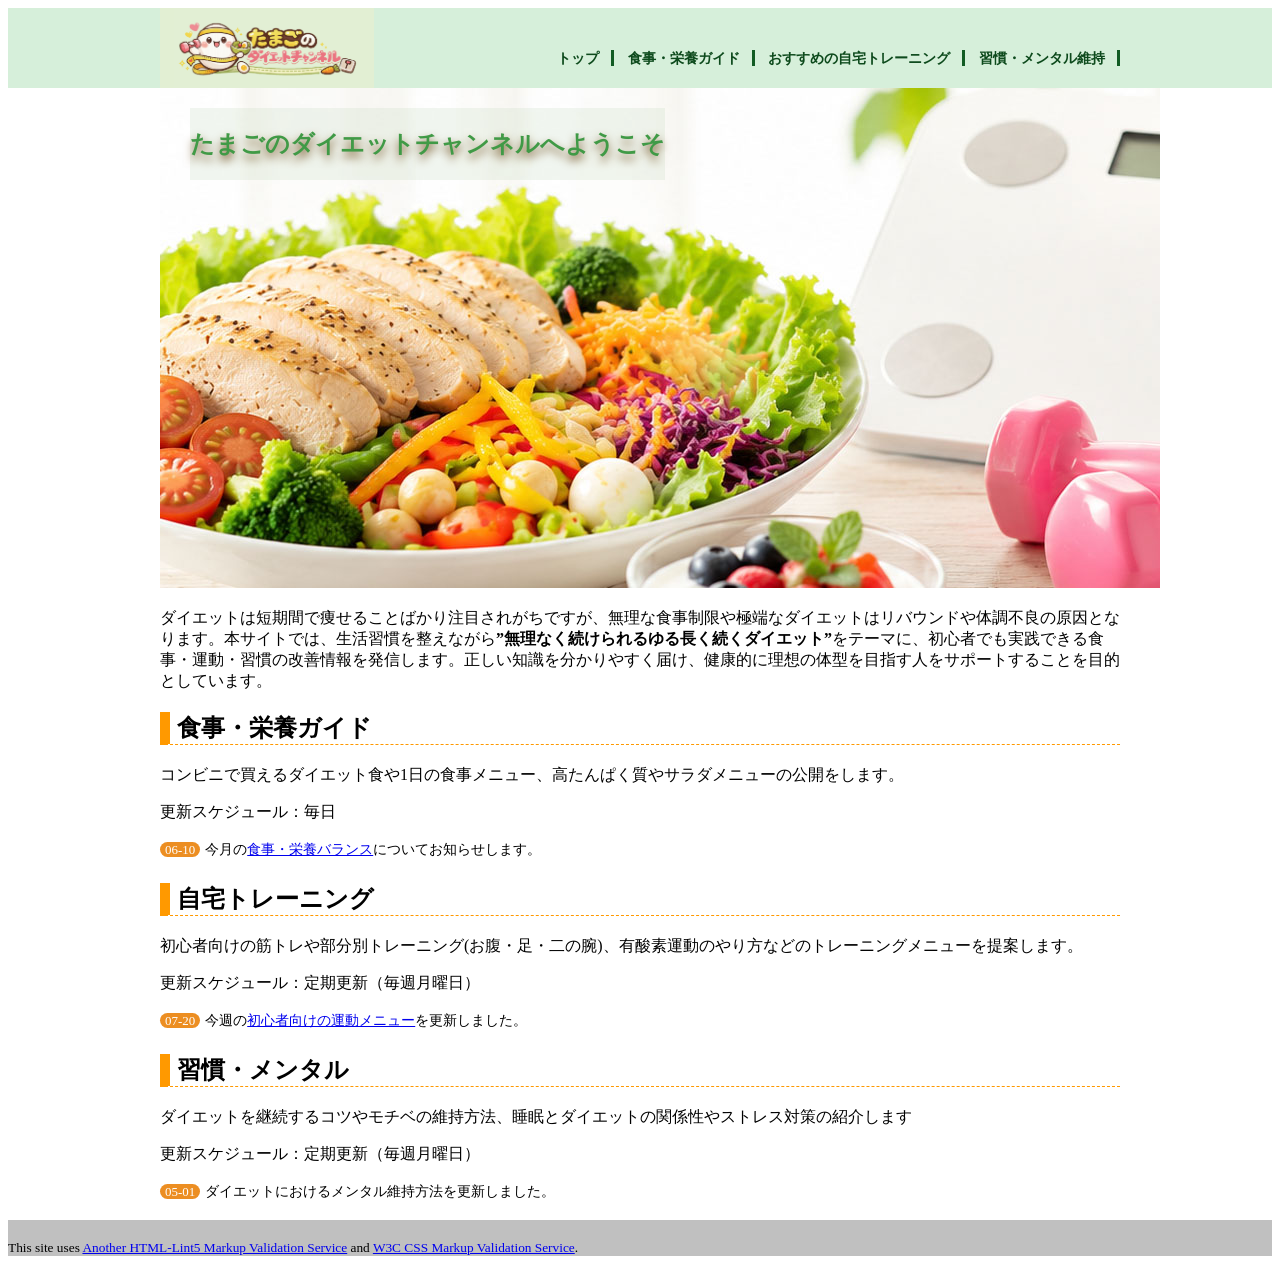
<file: index.html>
<!DOCTYPE html>
<html lang="ja">

<head>
    <meta charset="UTF-8">
    <title>トップページ：たまごのダイエットチャンネル</title>
    <link rel="stylesheet" href="css/mystyle.css">
    <meta name="description" content="玉子のダイエットチャンネルは痩せたいと考えている人に向けたサイトです。ダイエットにおける大切な知識を配信しています。">
    <meta name="viewport" content="width=device-width">
    <style>
        footer {
            background-color: #c0c0c0;
        }
    </style>
</head>

<body>
    <header>
        <div class="header-in">
        <!-- トップページのロゴ画像 -->
         <img src="img/rogo.png" width="300" height="123" alt="たまごのダイエットチャンネルロゴ">
        <nav>
         <ul>
            <li><a href="index.html">トップ</a></li>
            <li><a href="contents1.html">食事・栄養ガイド</a></li>
            <li><a href="contents2.html">おすすめの自宅トレーニング</a></li>
            <li><a href="contents3.html">習慣・メンタル維持</a></li>
        </ul>
        </nav>
        </div>
        </header>
    <article>
        <!--validatorエラー対策-->
        <h1 class="dummy"></h1>
        <img src="img/image.jpg" width="1000" height="500" alt="ダイエットのイメージ画像">
        <div class="catch">
        <h1>たまごのダイエットチャンネルへようこそ</h1>
        </div>
        <p>ダイエットは短期間で痩せることばかり注目されがちですが、無理な食事制限や極端なダイエットはリバウンドや体調不良の原因となります。本サイトでは、生活習慣を整えながら<strong>”無理なく続けられるゆる長く続くダイエット”</strong>をテーマに、初心者でも実践できる食事・運動・習慣の改善情報を発信します。正しい知識を分かりやすく届け、健康的に理想の体型を目指す人をサポートすることを目的としています。</p>
        <div class="navy">
            <section>
                <h2>食事・栄養ガイド</h2>
                <p>コンビニで買えるダイエット食や1日の食事メニュー、高たんぱく質やサラダメニューの公開をします。</p>
                   <span class="red"> 更新スケジュール：毎日</span>
                <ul>
                    <li><time datetime="2026-06-10"> 06-10</time>今月の<a href="contents1.html">食事・栄養バランス</a>についてお知らせします。</li>
                </ul>
            </section>
            <section>
                <h2>自宅トレーニング</h2>
                <p>初心者向けの筋トレや部分別トレーニング(お腹・足・二の腕)、有酸素運動のやり方などのトレーニングメニューを提案します。</p>
                   <span class="red"> 更新スケジュール：定期更新（毎週月曜日）</span>
                <ul>
                    <li><time datetime="2026-05-25">07-20</time>今週の<a href="contents2.html">初心者向けの運動メニュー</a>を更新しました。</li>
                </ul>
                </section>
            <section>
                <h2>習慣・メンタル</h2>
                <p>ダイエットを継続するコツやモチベの維持方法、睡眠とダイエットの関係性やストレス対策の紹介します</p>
                   <span class="red"> 更新スケジュール：定期更新（毎週月曜日）</span>
                <ul>
                    <li><time datetime="2026-05-01">05-01</time>ダイエットにおけるメンタル維持方法を更新しました。</li>
                </ul>
                </section>
        </div>
    </article>
    <footer>
        <br><small>This site uses <a href="http://www.htmllint.net/html-lint/htmllint.html#" target="_blank">
Another HTML-Lint5 Markup Validation Service</a>
and <a href="http://jigsaw.w3.org/css-validator/#validate_by_upload" target="_blank"> W3C CSS
Markup Validation Service</a>.</small>
    </footer>
</body>

</html>
</file>
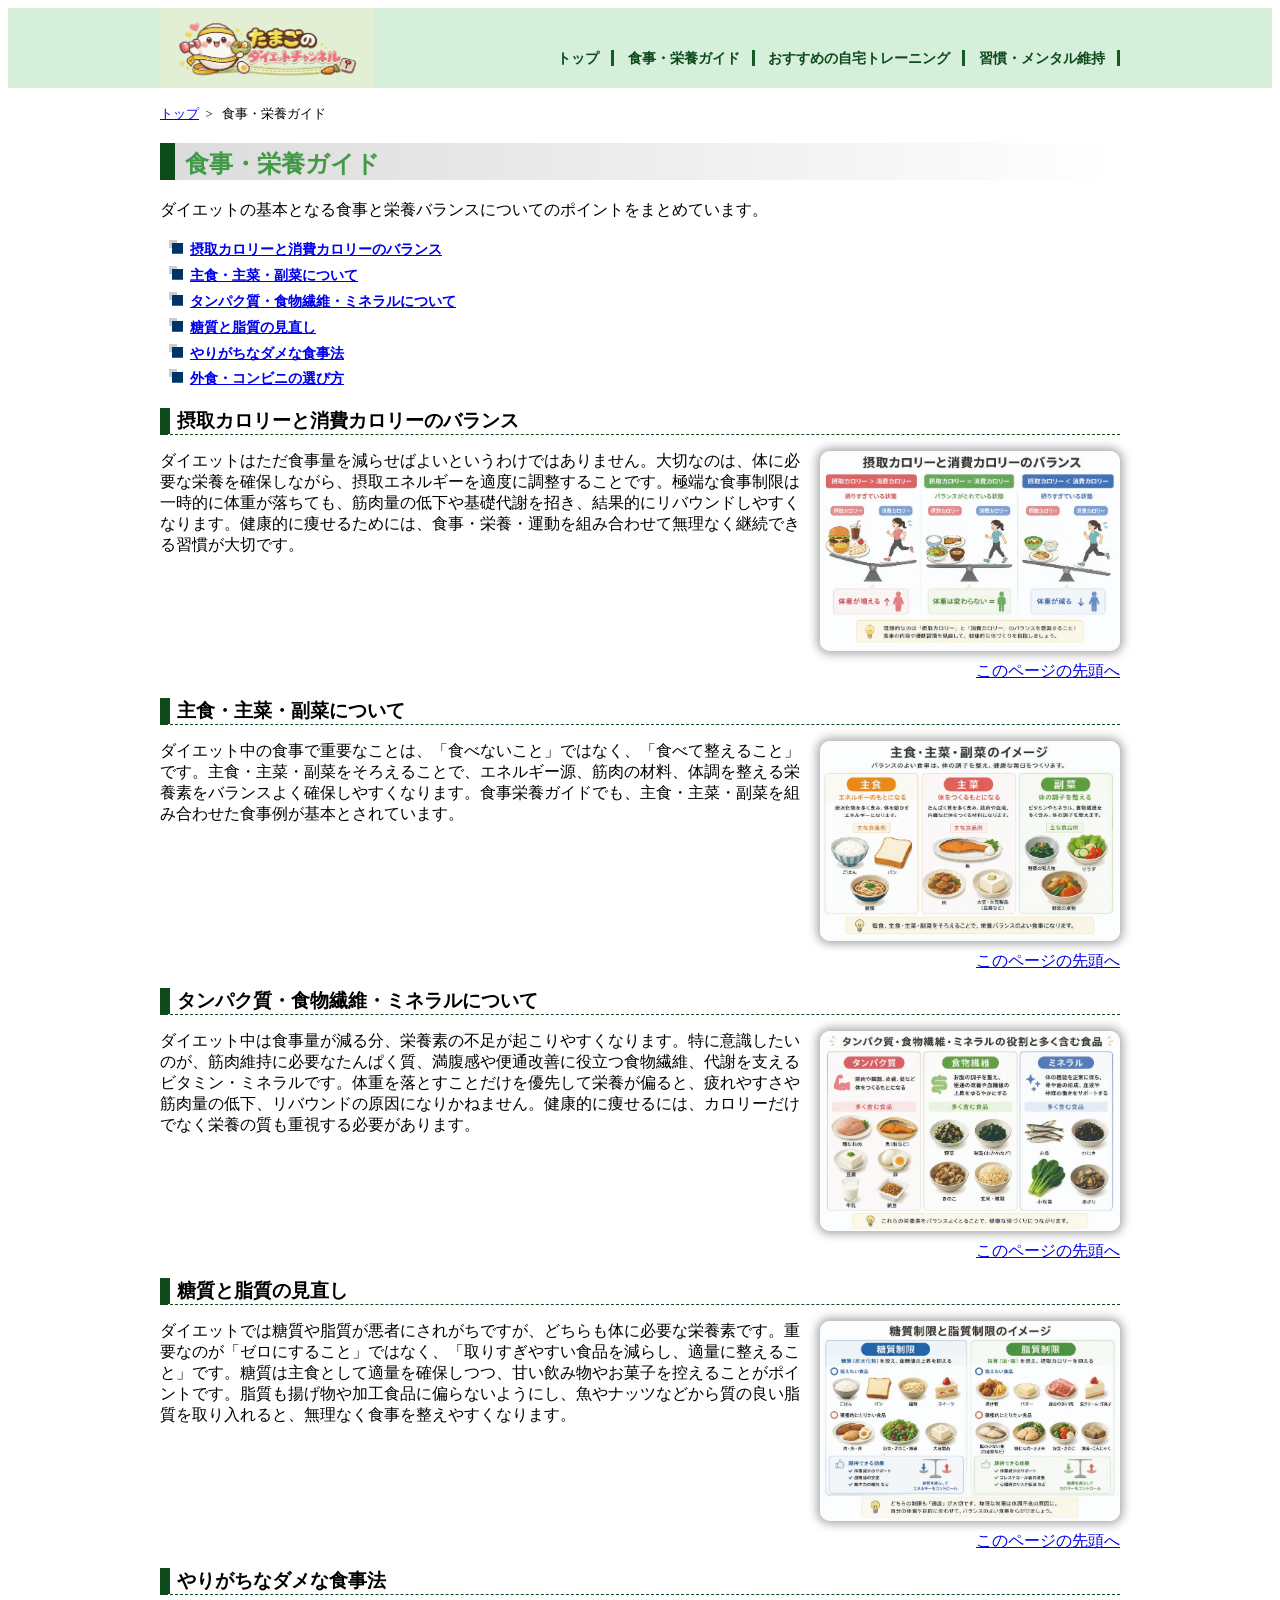
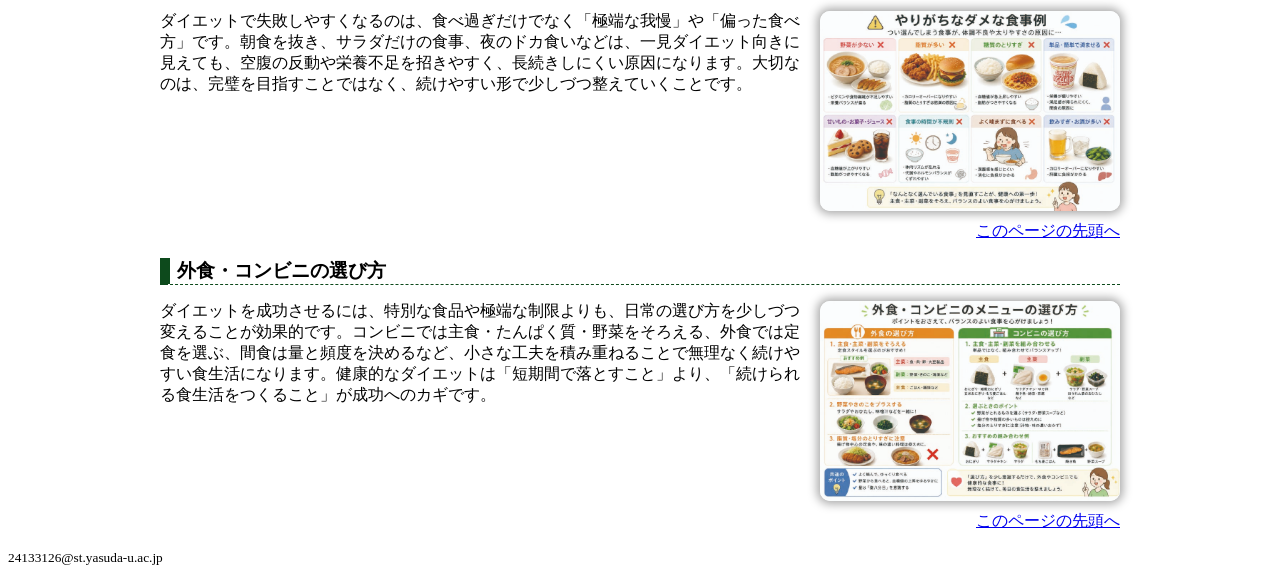
<file: contents1.html>
<!DOCTYPE html>
<html lang="ja">
<head>
   <meta charset="UTF-8">
   <title>食事・栄養ガイド：たまごのダイエットチャンネル</title>
   <link rel="stylesheet" href="css/mystyle.css">
   <meta name="description" content="食事・栄養ガイドのページです。ダイエットの基本となる食事と栄養バランスについてのポイントをまとめています。">
   <meta name="viewport" content="width=device-width">
</head>

<body>
   <header>
    <div class="header-in">
        <a href="index.html" id="pagetop">
           <img src="img/rogo.png" width="300" height="123" alt="たまごのダイエットチャンネル">
        </a>
           <nav>
           <ul>
               <li><a href="index.html">トップ</a></li>
               <li><a href="contents1.html">食事・栄養ガイド</a></li>
               <li><a href="contents2.html">おすすめの自宅トレーニング</a></li>
               <li><a href="contents3.html">習慣・メンタル維持</a></li>
            </ul>
            </nav>
    </div>
    </header>
    <article class="page">
  <ol>
    <li><a href="index.html">トップ</a>&nbsp;&nbsp;&gt;</li>
    <li>食事・栄養ガイド</li>
  </ol>

<h1 class="sub-h1">食事・栄養ガイド</h1>
<p>ダイエットの基本となる食事と栄養バランスについてのポイントをまとめています。</p>
<ul class="point-list" >
   <li><a href="#point1">摂取カロリーと消費カロリーのバランス</a></li>
   <li><a href="#point2">主食・主菜・副菜について</a></li>
   <li><a href="#point3">タンパク質・食物繊維・ミネラルについて</a></li>
   <li><a href="#point4">糖質と脂質の見直し</a></li>
   <li><a href="#point5">やりがちなダメな食事法</a></li>
   <li><a href="#point6">外食・コンビニの選び方</a></li>
</ul>
<section>
   <h2 class="sub-h2" id="point1">摂取カロリーと消費カロリーのバランス</h2>
   <img class="point-img" src="img/1.jpg" width="300" height="200" alt="摂取カロリーと消費カロリーバランスの写真">
   <p>ダイエットはただ食事量を減らせばよいというわけではありません。大切なのは、体に必要な栄養を確保しながら、摂取エネルギーを適度に調整することです。極端な食事制限は一時的に体重が落ちても、筋肉量の低下や基礎代謝を招き、結果的にリバウンドしやすくなります。健康的に痩せるためには、食事・栄養・運動を組み合わせて無理なく継続できる習慣が大切です。</p>
   <p class="sentou"><a href="#pagetop">このページの先頭へ</a></p>
</section>
<section>
   <h2 class="sub-h2" id="point2">主食・主菜・副菜について</h2>
   <img class="point-img" src="img/2.jpg" width="300" height="200" alt="主食・主菜・副菜の写真">
   <p>ダイエット中の食事で重要なことは、「食べないこと」ではなく、「食べて整えること」です。主食・主菜・副菜をそろえることで、エネルギー源、筋肉の材料、体調を整える栄養素をバランスよく確保しやすくなります。食事栄養ガイドでも、主食・主菜・副菜を組み合わせた食事例が基本とされています。</p>
   <p class="sentou"><a href="#pagetop">このページの先頭へ</a></p>
</section>
<section>
   <h2 class="sub-h2" id="point3">タンパク質・食物繊維・ミネラルについて</h2>
   <img class="point-img" src="img/3.jpg" width="300" height="200" alt="タンパク質・食物繊維・ミネラルの写真">
   <p>ダイエット中は食事量が減る分、栄養素の不足が起こりやすくなります。特に意識したいのが、筋肉維持に必要なたんぱく質、満腹感や便通改善に役立つ食物繊維、代謝を支えるビタミン・ミネラルです。体重を落とすことだけを優先して栄養が偏ると、疲れやすさや筋肉量の低下、リバウンドの原因になりかねません。健康的に痩せるには、カロリーだけでなく栄養の質も重視する必要があります。</p>
   <p class="sentou"><a href="#pagetop">このページの先頭へ</a></p>
</section>
<section>
   <h2 class="sub-h2" id="point4">糖質と脂質の見直し</h2>
   <img class="point-img" src="img/4.jpg" width="300" height="200" alt="糖質と脂質の写真">
   <p>ダイエットでは糖質や脂質が悪者にされがちですが、どちらも体に必要な栄養素です。重要なのが「ゼロにすること」ではなく、「取りすぎやすい食品を減らし、適量に整えること」です。糖質は主食として適量を確保しつつ、甘い飲み物やお菓子を控えることがポイントです。脂質も揚げ物や加工食品に偏らないようにし、魚やナッツなどから質の良い脂質を取り入れると、無理なく食事を整えやすくなります。</p>
   <p class="sentou"><a href="#pagetop">このページの先頭へ</a></p>
</section>
<section>
   <h2 class="sub-h2" id="point5">やりがちなダメな食事法</h2>
   <img class="point-img" src="img/5.jpg" width="300" height="200" alt="ダメな食事法の写真">
   <p>ダイエットで失敗しやすくなるのは、食べ過ぎだけでなく「極端な我慢」や「偏った食べ方」です。朝食を抜き、サラダだけの食事、夜のドカ食いなどは、一見ダイエット向きに見えても、空腹の反動や栄養不足を招きやすく、長続きしにくい原因になります。大切なのは、完璧を目指すことではなく、続けやすい形で少しづつ整えていくことです。</p>
   <p class="sentou"><a href="#pagetop">このページの先頭へ</a></p>
</section>
<section>
   <h2 class="sub-h2" id="point6">外食・コンビニの選び方</h2>
   <img class="point-img" src="img/6.jpg" width="300" height="200" alt="ベランダの写真">
   <p>ダイエットを成功させるには、特別な食品や極端な制限よりも、日常の選び方を少しづつ変えることが効果的です。コンビニでは主食・たんぱく質・野菜をそろえる、外食では定食を選ぶ、間食は量と頻度を決めるなど、小さな工夫を積み重ねることで無理なく続けやすい食生活になります。健康的なダイエットは「短期間で落とすこと」より、「続けられる食生活をつくること」が成功へのカギです。</p>
   <p class="sentou"><a href="#pagetop">このページの先頭へ</a></p>
</section>
    </article>
<footer>
 <small>24133126@st.yasuda-u.ac.jp</small>
</footer>
</body>
</html>
</file>
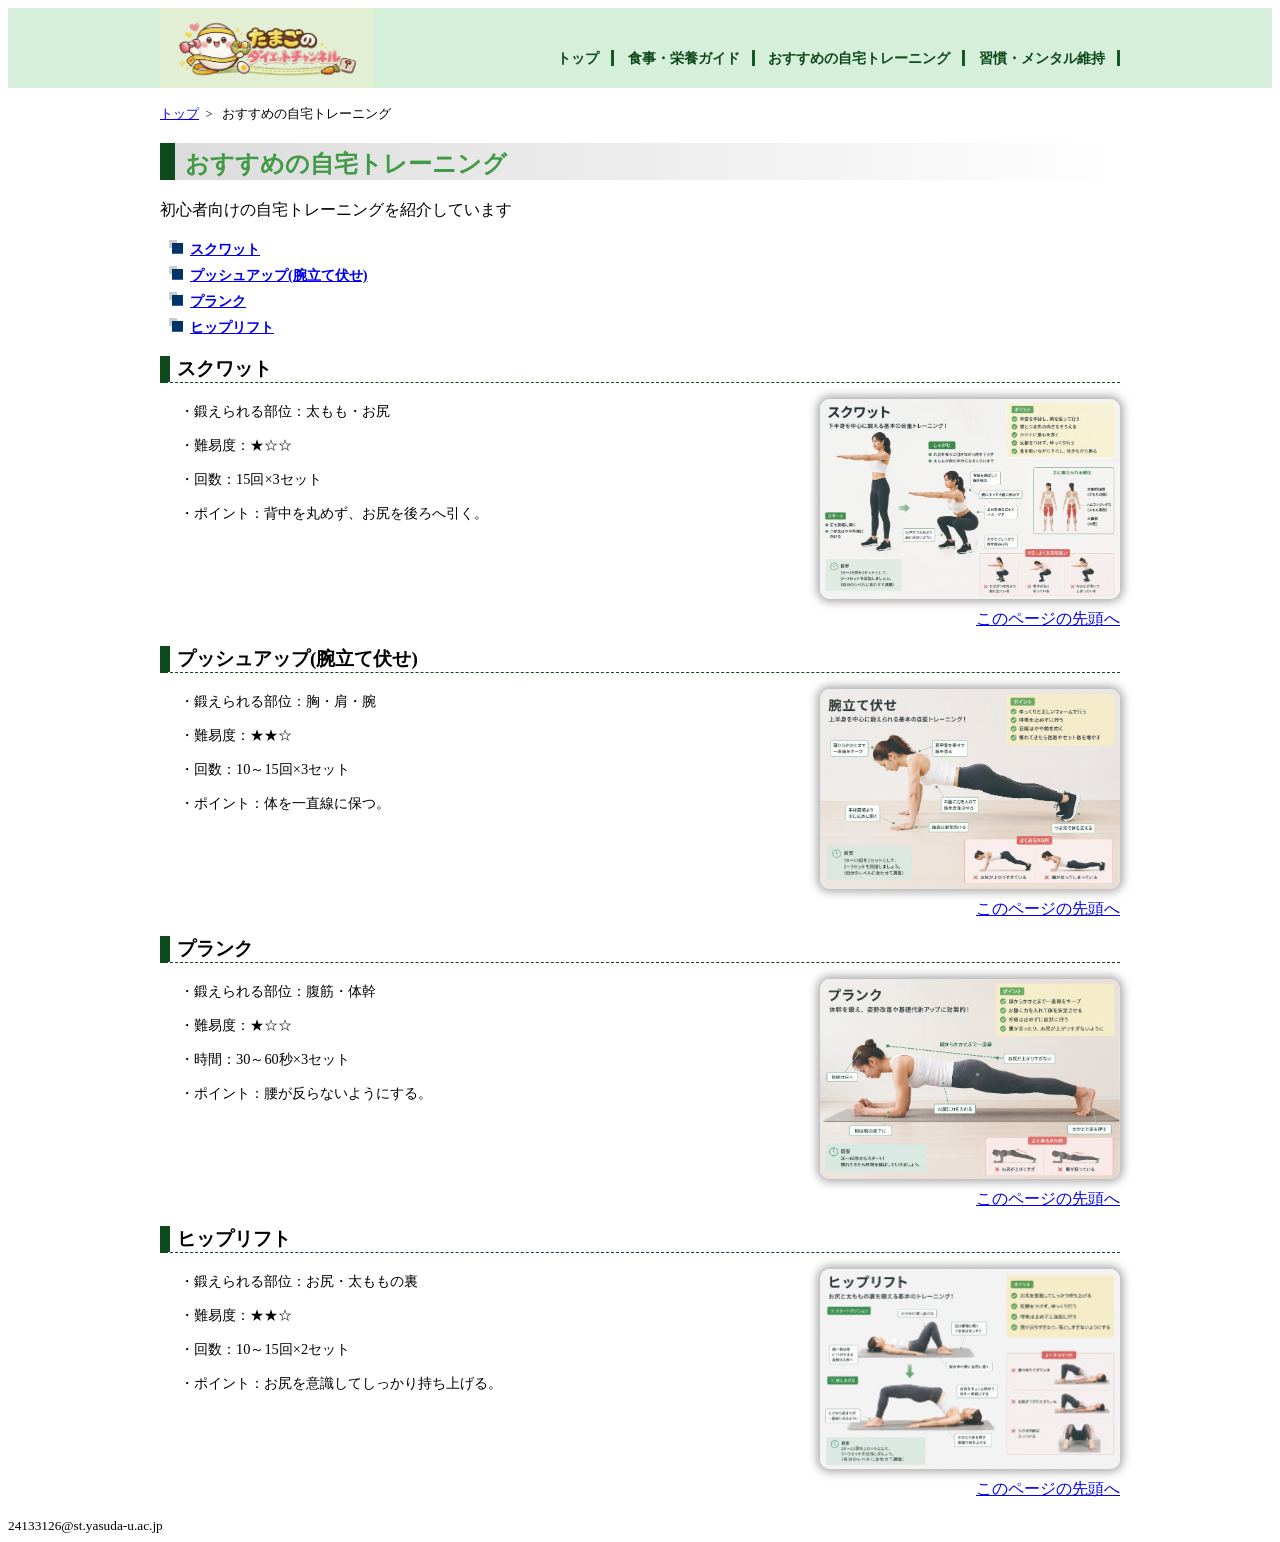
<file: contents2.html>
<!DOCTYPE html>
<html lang="ja">

<head>
   <meta charset="UTF-8">
   <title>おすすめの自宅トレーニング：たまごのダイエットチャンネル</title>
   <link rel="stylesheet" href="css/mystyle.css">
   <meta name="description" content="おすすめの自宅トレーニングのページです。お家でできる簡単なトレーニングを紹介しています。">
   <meta name="viewport" content="width=device-width">
</head>

<body>
   <header>
    <div class="header-in">
        <a href="index.html" id="pagetop">
           <img src="img/rogo.png" width="300" height="123" alt="たまごのダイエットチャンネル">
        </a>
           <nav>
           <ul>
               <li><a href="index.html">トップ</a></li>
               <li><a href="contents1.html">食事・栄養ガイド</a></li>
               <li><a href="contents2.html">おすすめの自宅トレーニング</a></li>
               <li><a href="contents3.html">習慣・メンタル維持</a></li>
            </ul>
            </nav>
    </div>
    </header>
    <article class="page">
  <ol>
            <li><a href="index.html">トップ</a>&nbsp;&nbsp;&gt;</li>
            <li>おすすめの自宅トレーニング</li>
        </ol>

<h1 class="sub-h1">おすすめの自宅トレーニング</h1>
<p>初心者向けの自宅トレーニングを紹介しています</p>
<ul class="point-list" >
   <li><a href="#point1">スクワット</a></li>
   <li><a href="#point2">プッシュアップ(腕立て伏せ)</a></li>
   <li><a href="#point3">プランク</a></li>
   <li><a href="#point4">ヒップリフト</a></li>
</ul>
<section>
   <h2  class="sub-h2" id="point1">スクワット</h2>
   <img class="point-img" src="img/sukuwatto.jpg" width="300" height="200" alt="スクワットの写真">
   <ul class="training-info">
      <li>・鍛えられる部位：太もも・お尻</li>
      <li>・難易度：★☆☆</li>
      <li>・回数：15回×3セット</li>
      <li>・ポイント：背中を丸めず、お尻を後ろへ引く。</li>
   </ul>
   <p class="sentou"><a href="#pagetop">このページの先頭へ</a></p>
</section>
<section>
   <h2 class="sub-h2" id="point2">プッシュアップ(腕立て伏せ)</h2>
   <img class="point-img" src="img/udetate.jpg" width="300" height="200" alt="プッシュアップの写真">
    <ul class="training-info">
      <li>・鍛えられる部位：胸・肩・腕</li>
      <li>・難易度：★★☆</li>
      <li>・回数：10～15回×3セット</li>
      <li>・ポイント：体を一直線に保つ。</li>
   </ul>
   <p class="sentou"><a href="#pagetop">このページの先頭へ</a></p>
</section>
<section>
   <h2 class="sub-h2" id="point3">プランク</h2>
   <img class="point-img" src="img/puranku.jpg" width="300" height="200" alt="プランクの写真">
   <ul class="training-info">
      <li>・鍛えられる部位：腹筋・体幹</li>
      <li>・難易度：★☆☆</li>
      <li>・時間：30～60秒×3セット</li>
      <li>・ポイント：腰が反らないようにする。</li>
   </ul>
   <p class="sentou"><a href="#pagetop">このページの先頭へ</a></p>
</section>
<section>
   <h2 class="sub-h2" id="point4">ヒップリフト</h2>
   <img class="point-img" src="img/hippuappu.jpg" width="300" height="200" alt="ヒップリフトの写真">
   <ul class="training-info">
      <li>・鍛えられる部位：お尻・太ももの裏</li>
      <li>・難易度：★★☆</li>
      <li>・回数：10～15回×2セット</li>
      <li>・ポイント：お尻を意識してしっかり持ち上げる。</li>
   </ul>
   <p class="sentou"><a href="#pagetop">このページの先頭へ</a></p>
</section>
    </article>
<footer>
 <small>24133126@st.yasuda-u.ac.jp</small>
</footer>
</body>
</html>
</file>
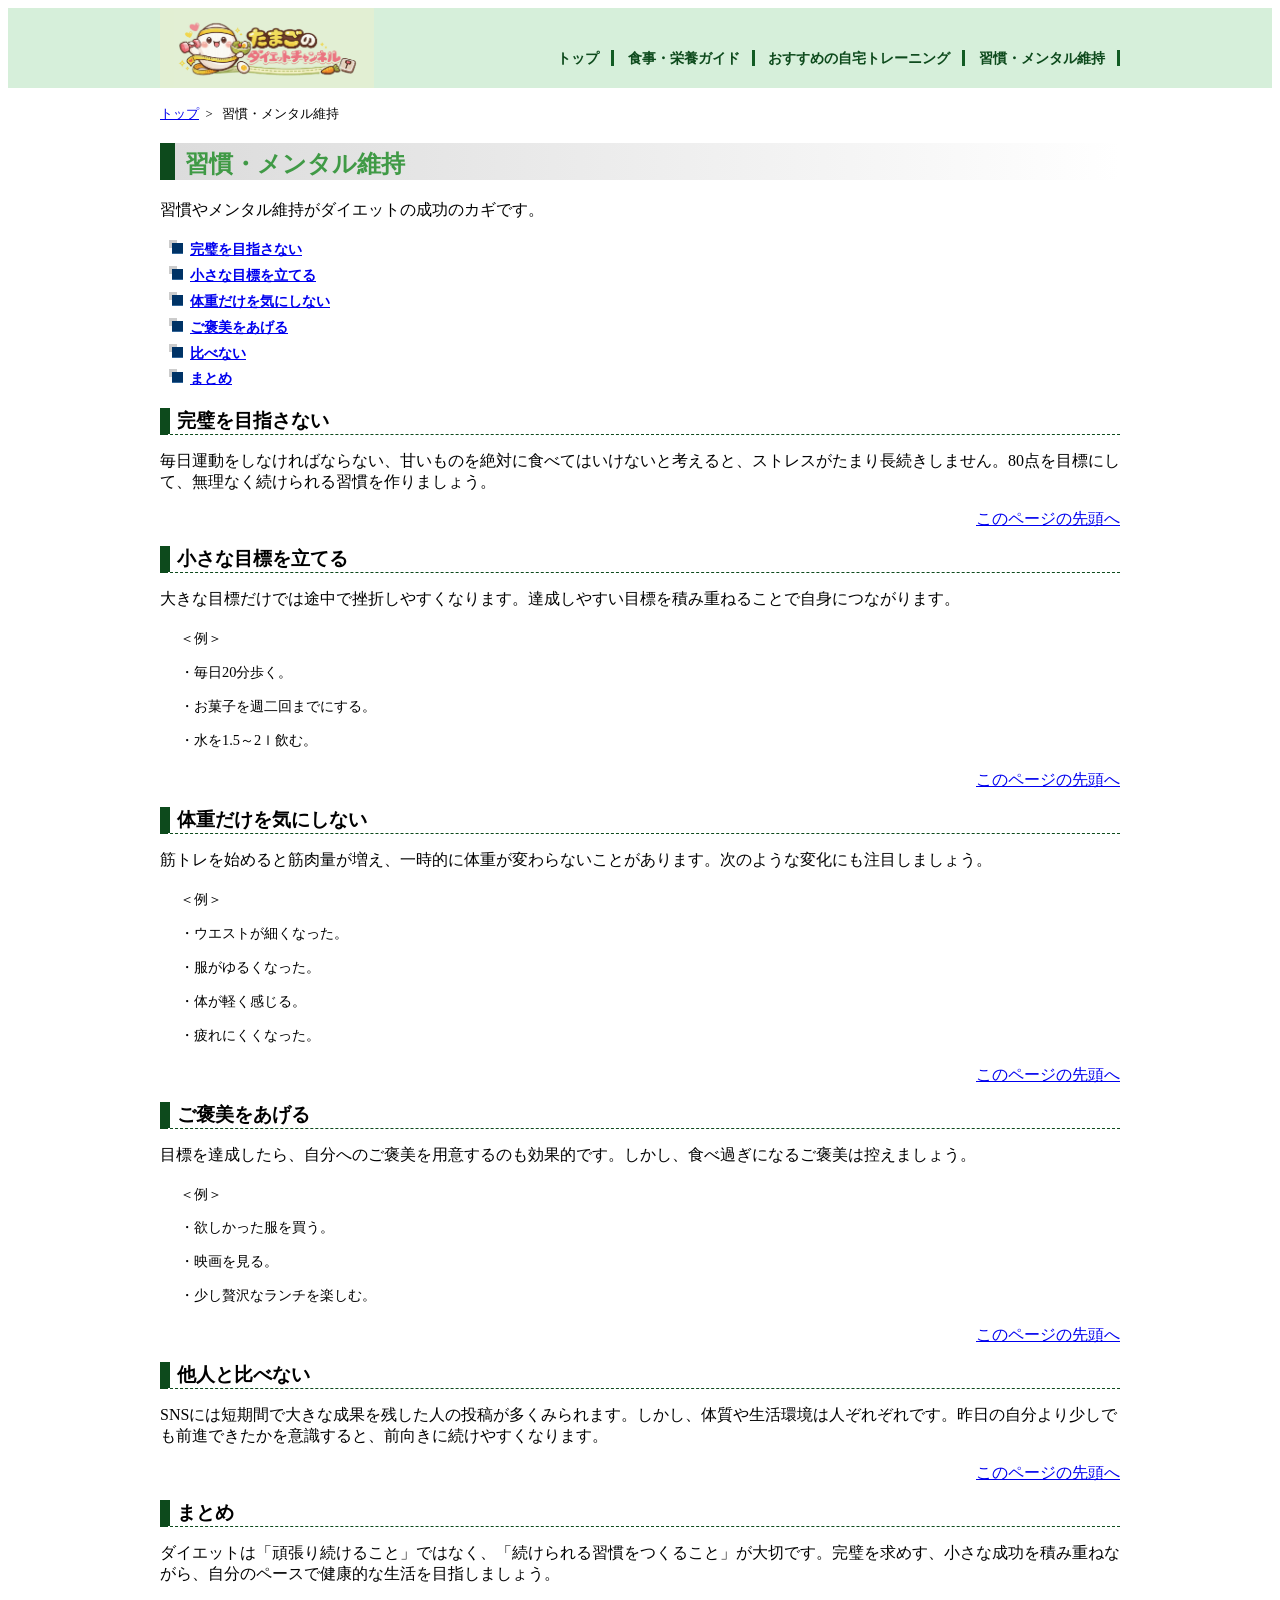
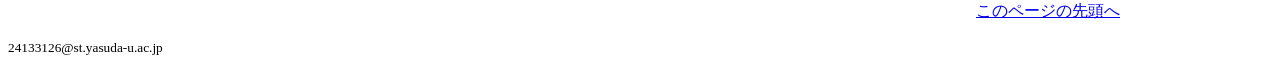
<file: contents3.html>
<!DOCTYPE html>
<html lang="ja">

<head>
   <meta charset="UTF-8">
   <title>習慣・メンタル維持：たまごのダイエットチャンネル</title>
   <link rel="stylesheet" href="css/mystyle.css">
   <meta name="description" content="習慣・メンタル維持のページです。ダイエットのカギとなる習慣やメンタルの維持方法を紹介しています。">
   <meta name="viewport" content="width=device-width">
</head>

<body>
   <header>
    <div class="header-in">
        <a href="index.html" id="pagetop">
           <img src="img/rogo.png" width="300" height="123" alt="たまごのダイエットチャンネル">
        </a>
           <nav>
           <ul>
               <li><a href="index.html">トップ</a></li>
               <li><a href="contents1.html">食事・栄養ガイド</a></li>
               <li><a href="contents2.html">おすすめの自宅トレーニング</a></li>
               <li><a href="contents3.html">習慣・メンタル維持</a></li>
            </ul>
            </nav>
    </div>
    </header>
    <article class="page">
  <ol>
    <li><a href="index.html">トップ</a>&nbsp;&nbsp;&gt;</li>
    <li>習慣・メンタル維持</li>
  </ol>

<h1 class="sub-h1">習慣・メンタル維持</h1>
<p>習慣やメンタル維持がダイエットの成功のカギです。</p>
<ul class="point-list" >
   <li><a href="#point1">完璧を目指さない</a></li>
   <li><a href="#point2">小さな目標を立てる</a></li>
   <li><a href="#point3">体重だけを気にしない</a></li>
   <li><a href="#point4">ご褒美をあげる</a></li>
   <li><a href="#point5">比べない</a></li>
   <li><a href="#point6">まとめ</a></li>
</ul>
<section>
   <h2  class="sub-h2" id="point1">完璧を目指さない</h2>
   <p>毎日運動をしなければならない、甘いものを絶対に食べてはいけないと考えると、ストレスがたまり長続きしません。80点を目標にして、無理なく続けられる習慣を作りましょう。
   </p>
   <p class="sentou"><a href="#pagetop">このページの先頭へ</a></p>
</section>
<section>
   <h2 class="sub-h2" id="point2">小さな目標を立てる</h2>
   <p>大きな目標だけでは途中で挫折しやすくなります。達成しやすい目標を積み重ねることで自身につながります。</p>
   <ul class="training-info" >
   <li>＜例＞</li>
   <li>・毎日20分歩く。</li>
   <li>・お菓子を週二回までにする。</li>
   <li>・水を1.5～2ｌ飲む。</li>
   </ul>
   <p class="sentou"><a href="#pagetop">このページの先頭へ</a></p>
</section>
<section>
   <h2 class="sub-h2" id="point3">体重だけを気にしない</h2>
   <p>筋トレを始めると筋肉量が増え、一時的に体重が変わらないことがあります。次のような変化にも注目しましょう。</p>
   <ul class="training-info" >
   <li>＜例＞</li>
   <li>・ウエストが細くなった。</li>
   <li>・服がゆるくなった。</li>
   <li>・体が軽く感じる。</li>
   <li>・疲れにくくなった。</li>
   </ul>
   <p class="sentou"><a href="#pagetop">このページの先頭へ</a></p>
</section>
<section>
   <h2 class="sub-h2" id="point4">ご褒美をあげる</h2>
   <p>目標を達成したら、自分へのご褒美を用意するのも効果的です。しかし、食べ過ぎになるご褒美は控えましょう。</p>
   <ul class="training-info" >
   <li>＜例＞</li>
   <li>・欲しかった服を買う。</li>
   <li>・映画を見る。</li>
   <li>・少し贅沢なランチを楽しむ。</li>
   </ul>
   <p class="sentou"><a href="#pagetop">このページの先頭へ</a></p>
</section>
<section>
   <h2 class="sub-h2" id="point5">他人と比べない</h2>
   <p>SNSには短期間で大きな成果を残した人の投稿が多くみられます。しかし、体質や生活環境は人ぞれぞれです。昨日の自分より少しでも前進できたかを意識すると、前向きに続けやすくなります。</p>
   <p class="sentou"><a href="#pagetop">このページの先頭へ</a></p>
</section>
<section>
   <h2 class="sub-h2" id="point6">まとめ</h2>
      <p>ダイエットは「頑張り続けること」ではなく、「続けられる習慣をつくること」が大切です。完璧を求めす、小さな成功を積み重ねながら、自分のペースで健康的な生活を目指しましょう。</p>
   <p class="sentou"><a href="#pagetop">このページの先頭へ</a></p>
</section>
    </article>
<footer>
 <small>24133126@st.yasuda-u.ac.jp</small>
</footer>
</body>
</html>
</file>
<file: css/mystyle.css>
@charset "utf-8";
 
 h1{
     color: rgb(64, 154, 70);
    font-size:150%;
    text-align: left;
 }

.sub-h2{
	font-size:120%;
	border-bottom: 1px dashed #0d4a1c;
	border-left: 10px solid #0d4a1c;
	padding-left: 7px;
}

h2{
    font-size:150%;
    border-bottom: 1px dashed #ff9900;
	border-left: 10px solid #ff9900;
	padding-left: 7px;
}

.dummy{
	margin: 0;
}

article{
	position: relative;
	clear: both;
	width: 960px;
    margin-left: auto;
	margin-right: auto;
}

.catch{
	position: absolute;
	top: 20px;
	left: 30px;
	color: #ffffff;
    text-shadow: 0px 5px 10px #6e4d1b;
	background-color: rgba(187, 208, 182, 0.2);
}

header{
	background-color: #d6efda;
	color: #0d4a1c;
}

.header-in{
	display: flex;
	align-items: center;
	justify-content: space-between;
}

header img{
	height: 80px;
	width:auto
}

ul{
	list-style-type: none;
	padding-left: 0;
	font-size: 90%;
	line-height: 1.8;
}

ul time{
	background-color: #ec8e22;
	color: #ffffff;
	border-radius: 9px;
	font-size: 90%;
	padding-left: 5px;
	padding-right: 5px;
	margin-right: 5px;
}


nav ul{
     font-weight: bold;
	 text-align: right;
	 padding-top: 26px;
	 padding-bottom: 5px;
	 margin: 0;
}

nav li{
    display: inline;
	padding-left: 10px;
	padding-right: 12px;
	border-right: solid #125c24;
}

header img{
	float: left;
}

.header-in{
     width: 960px;
	 margin-left: auto;
	 margin-right: auto;
}

.sub-h1{
	background: linear-gradient(to left,#ffffff,#dcdcdc);
	padding-top:  5px;
	padding-left: 10px;
	border-left: 15px solid#0d4a1c;
}

.point-list{
	list-style-image: url(../img/list.gif);
	font-weight: bold;
	margin-left: 30px;
}

.point-img{
	box-shadow: 0px 0px 10px 3px #aaaaaa;
	border-radius: 10px;
	float: right;
	margin-left: 20px;
	margin-bottom: 10px;
}

/*プリント出力*/
@media print{
	.catch{
		color:#000000;
		text-shadow: none;
	}
	footer{
		color: #000000;
	}
}

.sentou{
	clear: both;
	text-align: right;
}

ol li{
	display: inline ;
	margin-right: 5px;
	font-size: 80%;
}

ol {
	padding-left: 0;
}


.page {
	padding-left: 10px;
	padding-right: 10px;
}

nav ul a{
	text-decoration: none;
	color: #0d4a1c;
}

nav ul a:hover{
	color: #ffcc00;
}

nav ul a:active{
	color: #f57c2b;
}

/* 959px以下の場合 */
@media(max-width:959px){
	header img{
		float: none;
	}
	
    nav ul{
	text-align: left;
	padding: 0;
	margin-left: 10px;
    }
    article{
	width: auto;
    }

    article img{
	max-width: 100%;
	height: auto;
    }

    .header-in {
	width: auto;
    }  
}


/*600px以下の場合*/
@media(max-width:600px){
	nav li{
		font-size: 75%;
		padding-left: 2px;
		padding-right: 2px;
	}

	footer{
		font-size: 75%;
	}

	.catch{
		top: 5px;
		left: 10px;
	}
	.point-img {
		float: none;
	}
}

.training-info{
	margin: 15px 0;
	padding-left:  20px;
}

.training-info li{
	margin-bottom:  8px;
	line-height: 1.8;
}
</file>
